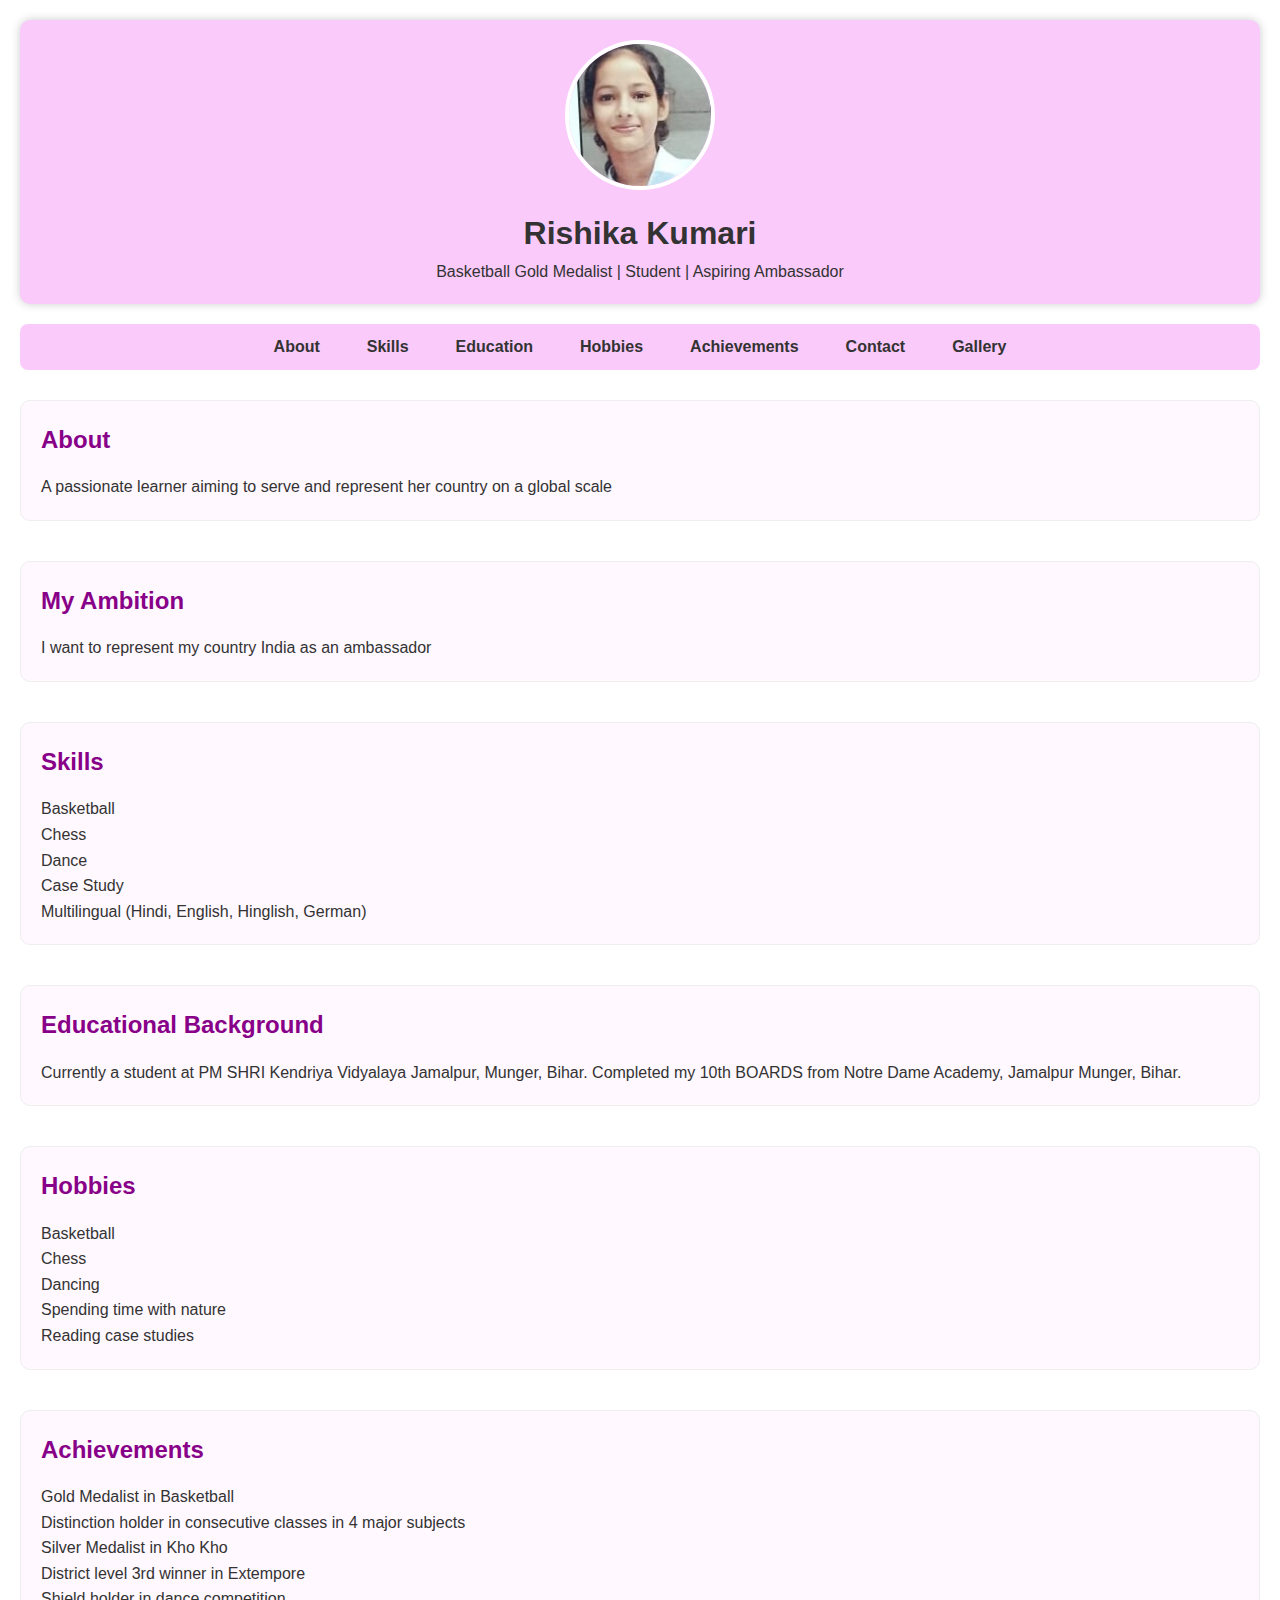
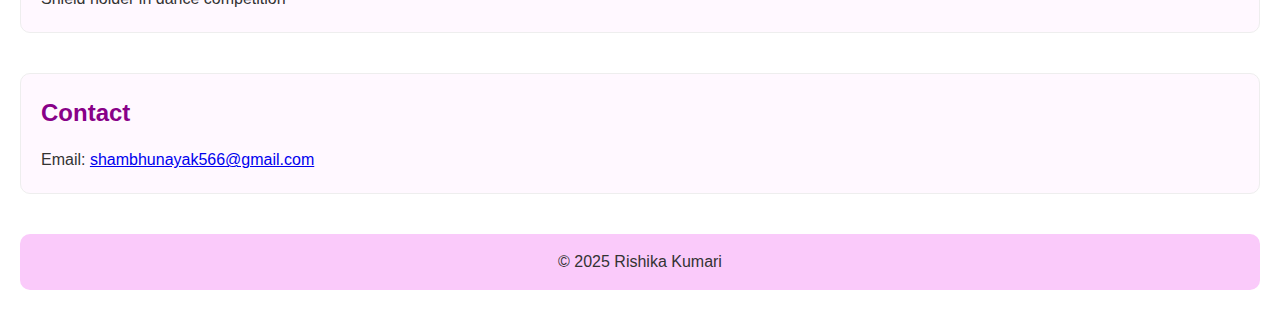
<file: index.html>
<!DOCTYPE html>
<html lang="en">

<head>
    <meta charset="UTF-8">
    <meta name="viewport" content="width=device-width, initial-scale=1.0">
    <title>Rishika's Profile</title>
    <link rel="stylesheet" href="style.css">
</head>

<body>
    <header>
        <div class="profile-container">
            <img src="profile.jpg" alt="Rishika's Photo" class="profile-pic">
            <h1>Rishika Kumari</h1>
            <p>Basketball Gold Medalist | Student | Aspiring Ambassador</p>
        </div>
        <nav>
            <ul>
                <li><a href="#about">About</a></li>
                <li><a href="#skills">Skills</a></li>
                <li><a href="#education">Education</a></li>
                <li><a href="#hobbies">Hobbies</a></li>
                <li><a href="#achievements">Achievements</a></li>
                <li><a href="#contact">Contact</a></li>
                <li><a href="gallery.html">Gallery</a></li>
            </ul>
        </nav>
    </header>

    <main>
        <section id="about">
            <h2>About</h2>
            <p>A passionate learner aiming to serve and represent her country on a global scale</p>
        </section>

        <section id="ambition">
            <h2>My Ambition</h2>
            <p>I want to represent my country India as an ambassador</p>
        </section>

        <section id="skills">
            <h2>Skills</h2>
            <ul>
                <li>Basketball</li>
                <li>Chess</li>
                <li>Dance</li>
                <li>Case Study</li>
                <li>Multilingual (Hindi, English, Hinglish, German)</li>
            </ul>
        </section>

        <section id="education">
            <h2>Educational Background</h2>
            <p>Currently a student at PM SHRI Kendriya Vidyalaya Jamalpur, Munger, Bihar. Completed my 10th BOARDS from Notre Dame Academy, Jamalpur Munger, Bihar.</p>
        </section>

        <section id="hobbies">
            <h2>Hobbies</h2>
            <ul>
                <li>Basketball</li>
                <li>Chess</li>
                <li>Dancing</li>
                <li>Spending time with nature</li>
                <li>Reading case studies</li>
            </ul>
        </section>

        <section id="achievements">
            <h2>Achievements</h2>
            <ul>
                <li>Gold Medalist in Basketball</li>
                <li>Distinction holder in consecutive classes in 4 major subjects</li>
                <li>Silver Medalist in Kho Kho</li>
                <li>District level 3rd winner in Extempore</li>
                <li>Shield holder in dance competition</li>
            </ul>
        </section>

        <section id="contact">
            <h2>Contact</h2>
            <p>Email: <a href="mailto:shambhunayak566@gmail.com">shambhunayak566@gmail.com</a></p>
        </section>
    </main>

    <footer>
        <p>&copy; 2025 Rishika Kumari</p>
    </footer>
</body>


</html>
</file>
<file: style.css>
/* style.css */

:root {
  --main-color: #facafa;
  --text-color: #333;
  --bg-color: white;
}

* {
  box-sizing: border-box;
  margin: 0;
  padding: 0;
}

body {
  font-family: 'Segoe UI', sans-serif;
  background-color: var(--bg-color);
  color: var(--text-color);
  line-height: 1.6;
  padding: 20px;
}

header {
  text-align: center;
  margin-bottom: 30px;
}

.profile-container {
  background-color: var(--main-color);
  padding: 20px;
  border-radius: 10px;
  box-shadow: 0 0 10px #ccc;
}

.profile-pic {
  width: 150px;
  height: 150px;
  border-radius: 50%;
  object-fit: cover;
  border: 4px solid white;
  margin-bottom: 10px;
}

nav {
  margin-top: 20px;
  background-color: var(--main-color);
  padding: 10px 0;
  border-radius: 8px;
}

nav ul {
  list-style: none;
  display: flex;
  flex-wrap: wrap;
  justify-content: center;
  gap: 15px;
}

nav ul li a {
  text-decoration: none;
  color: var(--text-color);
  font-weight: bold;
  padding: 8px 16px;
  transition: background-color 0.3s ease;
}

nav ul li a:hover {
  background-color: #f0f0f0;
  border-radius: 6px;
}

main {
  margin-top: 30px;
}

section {
  margin-bottom: 40px;
  padding: 20px;
  background-color: #fff8ff;
  border: 1px solid #eee;
  border-radius: 10px;
}

section h2 {
  margin-bottom: 15px;
  color: #880088;
}

footer {
  text-align: center;
  padding: 15px;
  margin-top: 40px;
  background-color: var(--main-color);
  border-radius: 10px;
}

ul li {
    list-style-type: none;
}

/* Responsive Design */
@media (max-width: 768px) {
  nav ul {
    flex-direction: column;
    gap: 10px;
  }

  .profile-pic {
    width: 120px;
    height: 120px;
  }
}
</file>
